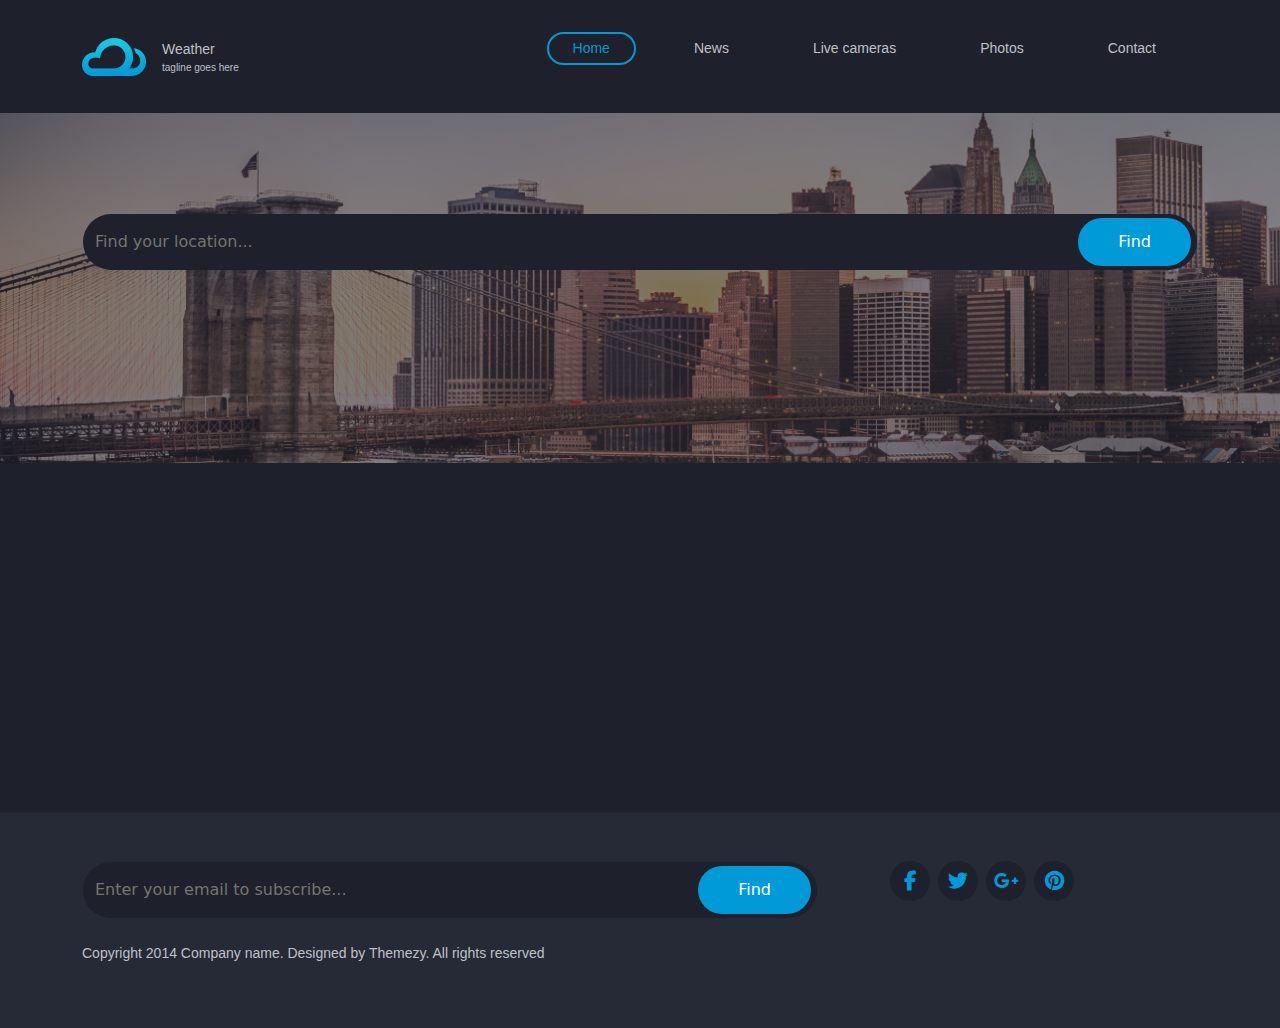
<file: index.html>
<!DOCTYPE html>
<html lang="en">
<head>
    <meta charset="UTF-8">
    <meta name="viewport" content="width=device-width, initial-scale=1.0">
    <link rel="stylesheet" href="css/all.min.css">
    <link rel="stylesheet" href="css/bootstrap.min.css">
    <link rel="stylesheet" href="css/style.css">
    <title>Weather</title>
</head>
<body>
    <div class="my_nav  main-color py-4">
        <nav class="container navbar navbar-expand-lg">
            <div class="container-fluid">
                <a class="navbar-brand d-flex justify-content-center align-items-center" href="#">
                    <img src="images/logo@2x.png" alt="Logo" width="64" height="38" class="d-inline-block align-text-top">
                    <div class="nav_icon_text ps-3">
                        <h2 class="mb-0">Weather</h2>
                        <p>tagline goes here</p>
                    </div>
                </a>
                <ul class="nav-right d-flex justify-content-center align-items-center">
                    <li class="mx-3">
                        <a class="text-decoration-none active" aria-current="page" href="index.html"><div class="py-1 px-4 myactive">Home</div></a>
                    </li>
                    <li class="mx-3">
                        <a class="text-decoration-none active" aria-current="page" href="#"><div class="py-1 px-4 navitemm">News</div></a>
                    </li>
                    <li class="mx-3">
                        <a class="text-decoration-none active" aria-current="page" href="#"><div class="py-1 px-4 navitemm">Live cameras</div></a>
                    </li>
                    <li class="mx-3">
                        <a class="text-decoration-none active" aria-current="page" href="#"><div class="py-1 px-4 navitemm">Photos</div></a>
                    </li>
                    <li class="mx-3">
                        <a class="text-decoration-none active" aria-current="page" href="contact.html"><div class="py-1 px-4 navitemm">Contact</div></a>
                    </li>
                </ul>            
            </div>
        </nav>
    </div>
    <div class="main-img"></div>
    <div class="main-img-bottom position-relative">
        <div class="layer position-absolute container">
            <div class="top-layer position-relative">
                <input oninput="search(this.value);" class="form-control py-3 my-rounded main-color my-form-border" type="text" placeholder="Find your location..." aria-label="default input example">
                <button type="button" class="border-0 rounded-5 position-absolute">Find</button>
            </div>
            <div class="bottom-layer pt-5 mt-5">
                <div class="row my-gutter" id="homeWeather"></div>
            </div>
        </div>
    </div>
    <div class="py-5 third-main-color">
        <div class="container">
            <div class="row">
                <div class="col-lg-8">
                    <div class="top-layer position-relative">
                        <input class="form-control py-3 my-rounded main-color my-form-border" type="text" placeholder="Enter your email to subscribe..." aria-label="default input example">
                        <button type="button" class="border-0 rounded-5 position-absolute">Find</button>
                    </div>    
                </div>
                <div class="col-lg-4">
                    <div class="social-links d-flex gap-2 ms-5">
                        <div class="d-flex justify-content-center align-items-center"><i class="fa-brands fa-facebook-f" style="color: #009ad8;"></i></div>
                        <div class="d-flex justify-content-center align-items-center"><i class="fa-brands fa-twitter" style="color: #009ad8;"></i></div>
                        <div class="d-flex justify-content-center align-items-center"><i class="fa-brands fa-google-plus-g" style="color: #009ad8;"></i></div>
                        <div class="d-flex justify-content-center align-items-center"><i class="fa-brands fa-pinterest" style="color: #009ad8;"></i></div>
                    </div>
                </div>
            </div>
            <p class="pt-4">Copyright 2014 Company name. Designed by Themezy. All rights reserved</p>    
        </div>
    </div>
    <script src="js/jquery-3.7.1.min.js"></script>
    <script src="js/bootstrap.bundle.min.js"></script>
    <script src="js/main.js"></script>
</body>
</html>
</file>
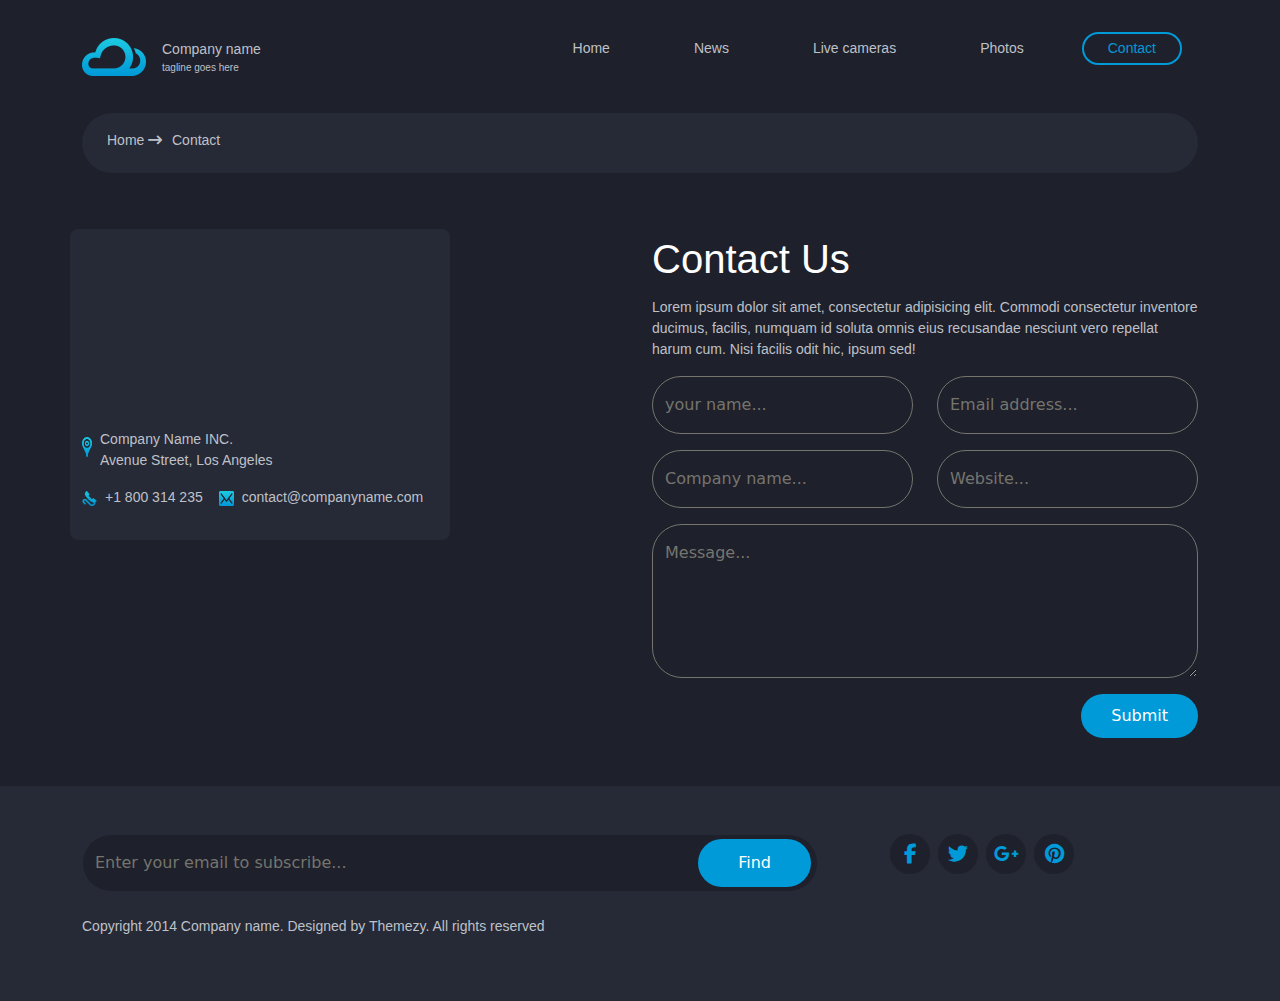
<file: contact.html>
<!DOCTYPE html>
<html lang="en">

<head>
    <meta charset="UTF-8">
    <meta name="viewport" content="width=device-width, initial-scale=1.0">
    <link rel="stylesheet" href="css/all.min.css">
    <link rel="stylesheet" href="css/bootstrap.min.css">
    <link rel="stylesheet" href="css/style.css">
    <title>contact</title>
</head>

<body>
    <div class="contacts">
        <div class="my_nav  main-color py-4">
            <nav class="container navbar navbar-expand-lg">
                <div class="container-fluid">
                    <a class="navbar-brand d-flex justify-content-center align-items-center" href="#">
                        <img src="images/logo@2x.png" alt="Logo" width="64" height="38"
                            class="d-inline-block align-text-top">
                        <div class="nav_icon_text ps-3">
                            <h2 class="mb-0">Company name</h2>
                            <p>tagline goes here</p>
                        </div>
                    </a>
                    <ul class="nav-right d-flex justify-content-center align-items-center">
                        <li class="mx-3">
                            <a class="text-decoration-none active" aria-current="page" href="index.html">
                                <div class="py-1 px-4 navitemm">Home</div>
                            </a>
                        </li>
                        <li class="mx-3">
                            <a class="text-decoration-none active" aria-current="page" href="#">
                                <div class="py-1 px-4 navitemm">News</div>
                            </a>
                        </li>
                        <li class="mx-3">
                            <a class="text-decoration-none active" aria-current="page" href="#">
                                <div class="py-1 px-4 navitemm">Live cameras</div>
                            </a>
                        </li>
                        <li class="mx-3">
                            <a class="text-decoration-none active" aria-current="page" href="#">
                                <div class="py-1 px-4 navitemm">Photos</div>
                            </a>
                        </li>
                        <li class="mx-3">
                            <a class="text-decoration-none active" aria-current="page" href="contact.html">
                                <div class="py-1 px-4 myactive">Contact</div>
                            </a>
                        </li>
                    </ul>
                </div>
            </nav>
        </div>
        <div class="contact-body main-color">
            <div class="container">
                <div class="con-input position-relative">
                    <div class="third-main-color my-div-rounded"></div>
                    <a class="link-underline link-underline-opacity-0 position-absolute" href="index.html">Home <i
                            class="fa-solid fa-arrow-right-long"></i></a>
                    <span class="position-absolute">Contact</span>
                </div>
                <div class="row justify-content-between align-items-start py-5">
                    <div class="col-lg-4 third-main-color rounded-3 mt-2">
                        <div style="height: 200px;"></div>
                        <div>
                            <div class="d-flex">
                                <img src="images/icon-marker@2x.png" class="me-2 mt-2" alt=""
                                    style="width: 10px; height: 20px;">
                                <p>Company Name INC.<br> Avenue Street, Los Angeles</p>
                            </div>
                            <div class="d-flex pb-3">
                                <div class="d-flex me-3">
                                    <img src="images/icon-phone@2x.png" class="me-2 mt-1" alt=""
                                        style="width: 15px; height: 15px;">
                                    <p>+1 800 314 235</p>
                                </div>
                                <div class="d-flex">
                                    <img src="images/icon-envelope@2x.png" class="me-2 mt-1" alt=""
                                        style="width: 15px; height: 15px;">
                                    <p>contact@companyname.com</p>
                                </div>
                            </div>
                        </div>
                    </div>
                    <div class="col-lg-6 mt-2">
                        <div>
                            <h2 style="font-size: 40px; color: white;">Contact Us</h2>
                            <p>Lorem ipsum dolor sit amet, consectetur adipisicing elit. Commodi consectetur inventore
                                ducimus, facilis, numquam id soluta omnis eius recusandae nesciunt vero repellat harum cum.
                                Nisi facilis odit hic, ipsum sed!</p>
                            <div class="row">
                                <div class="col-lg-6">
                                    <input class="form-control py-3 my-rounded main-color my-sec-form-border" type="text" placeholder="your name..." aria-label="default input example">
                                </div>
                                <div class="col-lg-6">
                                    <input class="form-control py-3 my-rounded main-color my-sec-form-border" type="text" placeholder="Email address..." aria-label="default input example">
                                </div>
                                <div class="col-lg-6 my-3">
                                    <input class="form-control py-3 my-rounded main-color my-sec-form-border" type="text" placeholder="Company name..." aria-label="default input example">
                                </div>
                                <div class="col-lg-6 my-3">
                                    <input class="form-control py-3 my-rounded main-color my-sec-form-border" type="text" placeholder="Website..." aria-label="default input example">
                                </div>
                                <div class="col-lg-12">
                                    <textarea class="form-control py-3 my-rounded main-color my-sec-form-border" rows="5" placeholder="Message..."></textarea>
                                </div>
                            </div>
                            <div class="d-flex justify-content-end sub-button">
                                <button type="button" class="border-0 rounded-5 mt-3">Submit</button>
                            </div>
                        </div>
                    </div>
                </div>
            </div>
        </div>
        <div class="py-5 third-main-color">
            <div class="container">
                <div class="row">
                    <div class="col-lg-8">
                        <div class="top-layer position-relative">
                            <input class="form-control py-3 my-rounded main-color my-form-border" type="text" placeholder="Enter your email to subscribe..." aria-label="default input example">
                            <button type="button" class="border-0 rounded-5 position-absolute">Find</button>
                        </div>    
                    </div>
                    <div class="col-lg-4">
                        <div class="social-links d-flex gap-2 ms-5">
                            <div class="d-flex justify-content-center align-items-center"><i class="fa-brands fa-facebook-f" style="color: #009ad8;"></i></div>
                            <div class="d-flex justify-content-center align-items-center"><i class="fa-brands fa-twitter" style="color: #009ad8;"></i></div>
                            <div class="d-flex justify-content-center align-items-center"><i class="fa-brands fa-google-plus-g" style="color: #009ad8;"></i></div>
                            <div class="d-flex justify-content-center align-items-center"><i class="fa-brands fa-pinterest" style="color: #009ad8;"></i></div>
                        </div>
                    </div>
                </div>
                <p class="pt-4">Copyright 2014 Company name. Designed by Themezy. All rights reserved</p>    
            </div>
        </div>    
    </div>
    <script src="js/jquery-3.7.1.min.js"></script>
    <script src="js/bootstrap.bundle.min.js"></script>
</body>

</html>
</file>
<file: css/style.css>
.main-color{
    background-color: #1e202b;
}
.sec-main-color{
    color: #009ad8;
}
.third-main-color{
    background-color: #262936;
}
.form-control{
    --bs-body-color: white;
    --bs-body-bg: #1e202b;
}
a,p,h2,ul,li,h5,span{
    color: #bfc1c8;
    font-family: "Roboto", "Open Sans", sans-serif;
    font-size: 14px;
    font-weight: 300;
    line-height: 1.5;
}
ul{
    list-style-type: none;
}
.navitemm{
    border: 2px solid transparent;
    border-radius: 20px;
    transition: all 0.2s ease-in-out;
}
.nav-right li:hover .navitemm{
    border: 2px solid #009ad8;
    border-radius: 20px;
    color: #009ad8;
}
.myactive{
    border: 2px solid #009ad8;
    border-radius: 20px;
    color: #009ad8;
}
.nav_icon_text p{
    font-size: 10px;
    margin-bottom: 0;
}
.main-img{
    background-image: url(../images/banner.png);
    background-size: cover;
    min-height: 350px;
}
.main-img-bottom{
    min-height: 350px;
    background-color: #1e202b;
}
.my-rounded{
    --bs-border-radius:30px
}
.top-layer input::placeholder{
    color: #75756e;
}
.top-layer button{
    background-color: #009ad8;
    color: white;
    padding: 12px 40px;
    top: 4.5px;
    right: 7px;
}
.layer{
    top: -250px;
    left: 0;
    right: 0;
}
.item-header{
    background-color: #2d303d;
}
.item-body{
    background-color: #323544;
}
.item-body li img{
    width: 20px;
}
.my-gutter{
    --bs-gutter-x:0;
}
.my-size{
    font-size: 90px;
    font-weight: 700;
}
.item-header p{
    margin-bottom: 0;
}
.my-height{
    height: 331px;
}
.mid-item-head{
    background-color: #222530;
}
.my-form-border{
    --bs-border-color:transparent;
}
.social-links i{
    font-size: 20px;
}
.social-links div{
    width: 40px;
    height: 40px;
    border-radius: 50%;
    background-color: #1e202b;
}
.con-input a{
    top: 17px;
    left: 25px;
}
.con-input span{
    top: 17px;
    left: 90px;
}
.my-sec-form-border{
    --bs-border-color:#75756e;
}
.my-sec-form-border::placeholder{
    color: #75756e;
}
.my-sec-form-border:hover{
    --bs-border-color:#009ad8;
}
.sub-button button{
    background-color: #009ad8;
    color: white;
    padding: 10px 30px;
}
.my-div-rounded{
    border-radius: 30px;
    padding: 30px;
}
</file>
